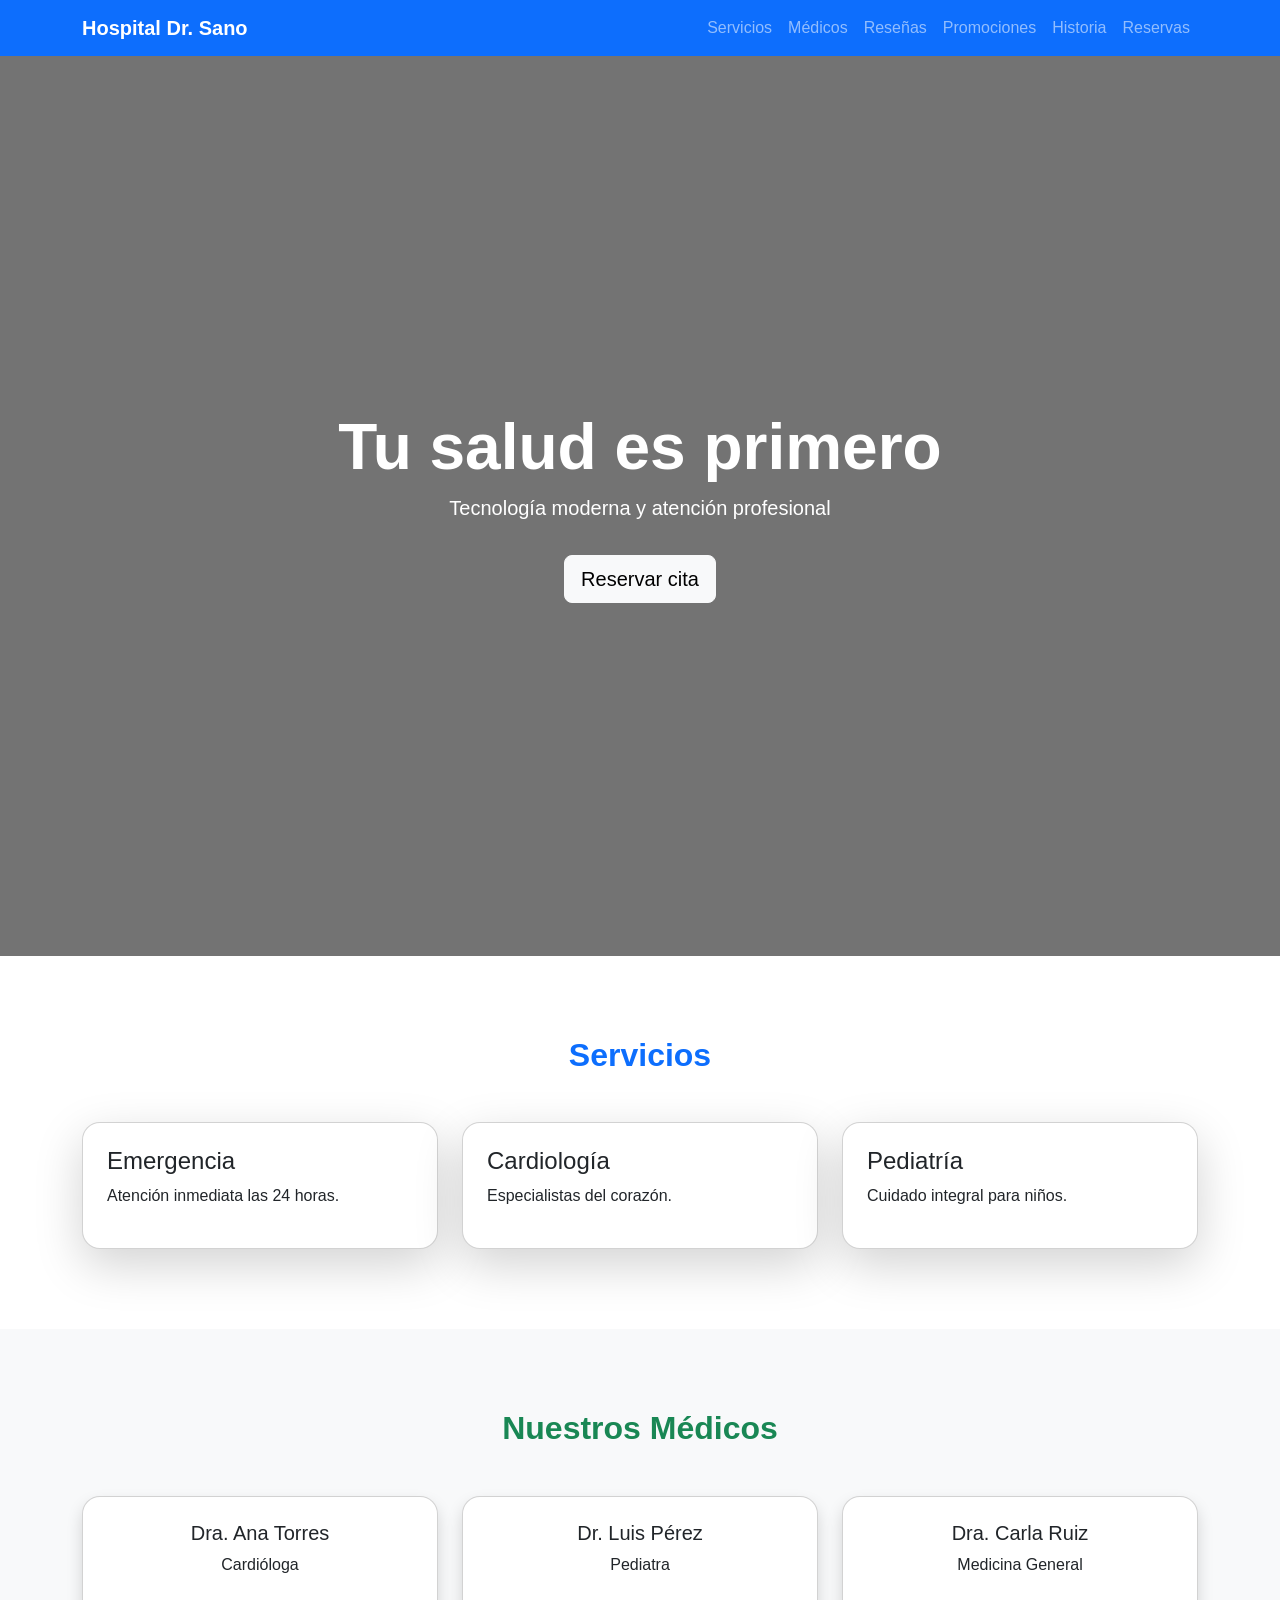
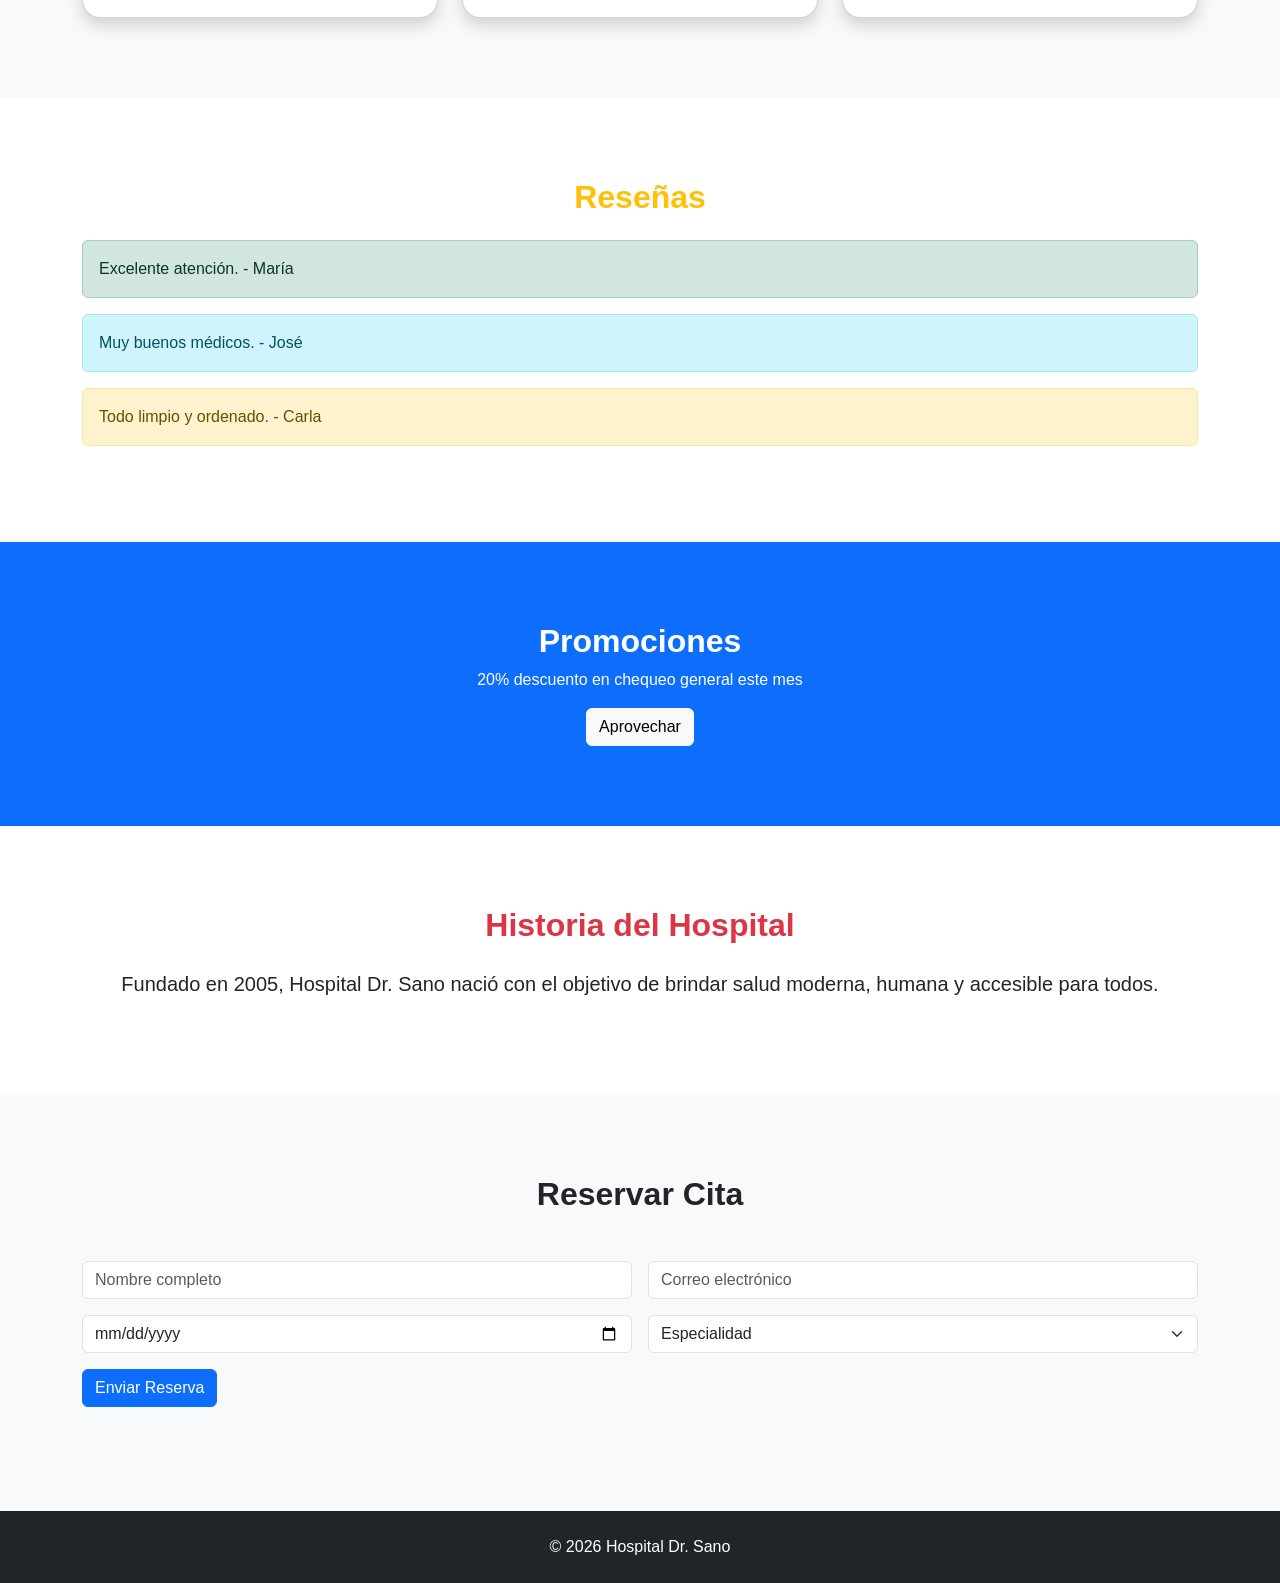
<file: index.html>
<!-- index.html -->
<!DOCTYPE html>
<html lang="es">
<head>
<meta charset="UTF-8">
<meta name="viewport" content="width=device-width, initial-scale=1.0">
<title>Hospital Dr. Sano</title>

<!-- Bootstrap -->
<link href="https://cdn.jsdelivr.net/npm/bootstrap@5.3.3/dist/css/bootstrap.min.css" rel="stylesheet">

<!-- CSS -->
<style>
body{
font-family: Arial, sans-serif;
}

.hero{
height:100vh;
background:linear-gradient(rgba(0,0,0,.55),rgba(0,0,0,.55)),
url('https://images.unsplash.com/photo-1586773860418-d37222d8fce3?auto=format&fit=crop&w=1400&q=80');
background-size:cover;
background-position:center;
}

.card{
transition:.3s;
border-radius:18px;
}

.card:hover{
transform:translateY(-8px);
}

section{
padding:80px 0;
}

footer{
margin-top:0;
}
</style>

</head>
<body>

<!-- MENU -->
<nav class="navbar navbar-expand-lg navbar-dark bg-primary sticky-top">
<div class="container">

<a class="navbar-brand fw-bold" href="#">
Hospital Dr. Sano
</a>

<button class="navbar-toggler" data-bs-toggle="collapse" data-bs-target="#menu">
<span class="navbar-toggler-icon"></span>
</button>

<div class="collapse navbar-collapse" id="menu">

<ul class="navbar-nav ms-auto">

<li class="nav-item">
<a class="nav-link" href="#servicios">Servicios</a>
</li>

<li class="nav-item">
<a class="nav-link" href="#medicos">Médicos</a>
</li>

<li class="nav-item">
<a class="nav-link" href="#resenas">Reseñas</a>
</li>

<li class="nav-item">
<a class="nav-link" href="#promo">Promociones</a>
</li>

<li class="nav-item">
<a class="nav-link" href="#historia">Historia</a>
</li>

<li class="nav-item">
<a class="nav-link" href="#reserva">Reservas</a>
</li>

</ul>

</div>
</div>
</nav>

<!-- PORTADA -->
<section class="hero d-flex align-items-center text-center text-white">
<div class="container">

<h1 class="display-3 fw-bold">
Tu salud es primero
</h1>

<p class="lead">
Tecnología moderna y atención profesional
</p>

<a href="#reserva" class="btn btn-light btn-lg mt-3">
Reservar cita
</a>

</div>
</section>

<!-- SERVICIOS -->
<section id="servicios">
<div class="container">

<h2 class="text-center text-primary fw-bold mb-5">
Servicios
</h2>

<div class="row g-4">

<div class="col-md-4">
<div class="card shadow-lg p-4 h-100">
<h4>Emergencia</h4>
<p>Atención inmediata las 24 horas.</p>
</div>
</div>

<div class="col-md-4">
<div class="card shadow-lg p-4 h-100">
<h4>Cardiología</h4>
<p>Especialistas del corazón.</p>
</div>
</div>

<div class="col-md-4">
<div class="card shadow-lg p-4 h-100">
<h4>Pediatría</h4>
<p>Cuidado integral para niños.</p>
</div>
</div>

</div>
</div>
</section>

<!-- MEDICOS -->
<section id="medicos" class="bg-light">
<div class="container">

<h2 class="text-center text-success fw-bold mb-5">
Nuestros Médicos
</h2>

<div class="row g-4">

<div class="col-md-4">
<div class="card shadow text-center p-4">
<h5>Dra. Ana Torres</h5>
<p>Cardióloga</p>
</div>
</div>

<div class="col-md-4">
<div class="card shadow text-center p-4">
<h5>Dr. Luis Pérez</h5>
<p>Pediatra</p>
</div>
</div>

<div class="col-md-4">
<div class="card shadow text-center p-4">
<h5>Dra. Carla Ruiz</h5>
<p>Medicina General</p>
</div>
</div>

</div>
</div>
</section>

<!-- RESEÑAS -->
<section id="resenas">
<div class="container">

<h2 class="text-center text-warning fw-bold mb-4">
Reseñas
</h2>

<div class="alert alert-success">
Excelente atención. - María
</div>

<div class="alert alert-info">
Muy buenos médicos. - José
</div>

<div class="alert alert-warning">
Todo limpio y ordenado. - Carla
</div>

</div>
</section>

<!-- PROMOCIONES -->
<section id="promo" class="bg-primary text-white text-center">
<div class="container">

<h2 class="fw-bold">
Promociones
</h2>

<p>
20% descuento en chequeo general este mes
</p>

<button class="btn btn-light">
Aprovechar
</button>

</div>
</section>

<!-- HISTORIA -->
<section id="historia">
<div class="container">

<h2 class="text-center text-danger fw-bold mb-4">
Historia del Hospital
</h2>

<p class="lead text-center">
Fundado en 2005, Hospital Dr. Sano nació con el objetivo
de brindar salud moderna, humana y accesible para todos.
</p>

</div>
</section>

<!-- RESERVAS -->
<section id="reserva" class="bg-light">
<div class="container">

<h2 class="text-center fw-bold mb-5">
Reservar Cita
</h2>

<form id="formulario" class="row g-3">

<div class="col-md-6">
<input type="text" class="form-control" id="nombre" placeholder="Nombre completo" required>
</div>

<div class="col-md-6">
<input type="email" class="form-control" placeholder="Correo electrónico" required>
</div>

<div class="col-md-6">
<input type="date" class="form-control" required>
</div>

<div class="col-md-6">
<select class="form-select">
<option>Especialidad</option>
<option>Cardiología</option>
<option>Pediatría</option>
<option>General</option>
</select>
</div>

<div class="col-12">
<button class="btn btn-primary">
Enviar Reserva
</button>
</div>

</form>

<p id="mensaje" class="mt-4 text-success fw-bold"></p>

</div>
</section>

<!-- FOOTER -->
<footer class="bg-dark text-white text-center p-4">
© 2026 Hospital Dr. Sano
</footer>

<!-- JS -->
<script>
document.getElementById("formulario").addEventListener("submit",function(e){

e.preventDefault();

let nombre=document.getElementById("nombre").value;

document.getElementById("mensaje").innerHTML=
"Reserva enviada correctamente para " + nombre;

this.reset();

});
</script>

<!-- Bootstrap JS -->
<script src="https://cdn.jsdelivr.net/npm/bootstrap@5.3.3/dist/js/bootstrap.bundle.min.js"></script>

</body>
</html>
</file>
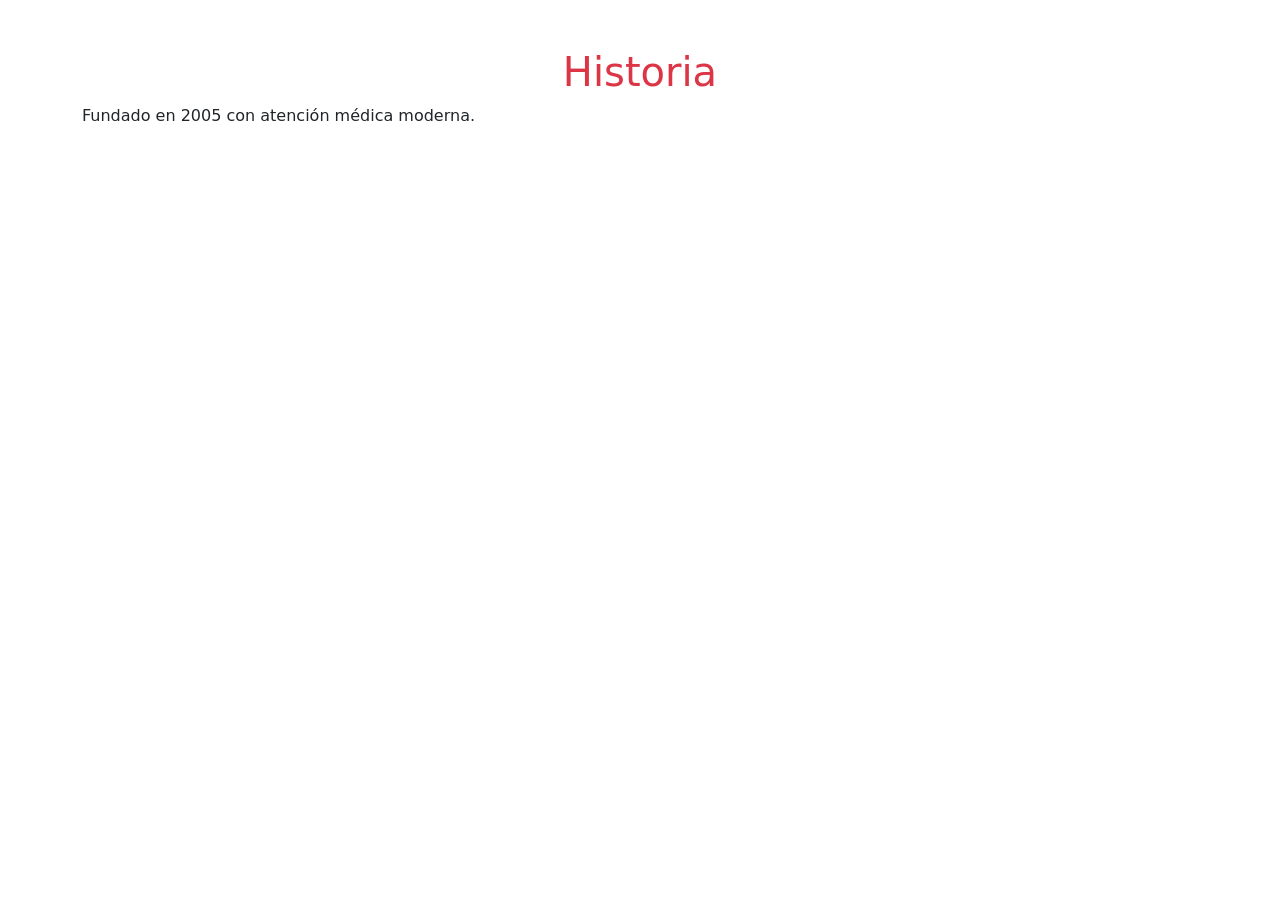
<file: historias.html>
<!DOCTYPE html>
<html lang="es">
<head>
<meta charset="UTF-8">
<title>Historia</title>
<link href="https://cdn.jsdelivr.net/npm/bootstrap@5.3.3/dist/css/bootstrap.min.css" rel="stylesheet">
</head>
<body>

<div class="container py-5">

<h1 class="text-center text-danger">
Historia
</h1>

<p>
Fundado en 2005 con atención médica moderna.
</p>

</div>

</body>
</html>
</file>
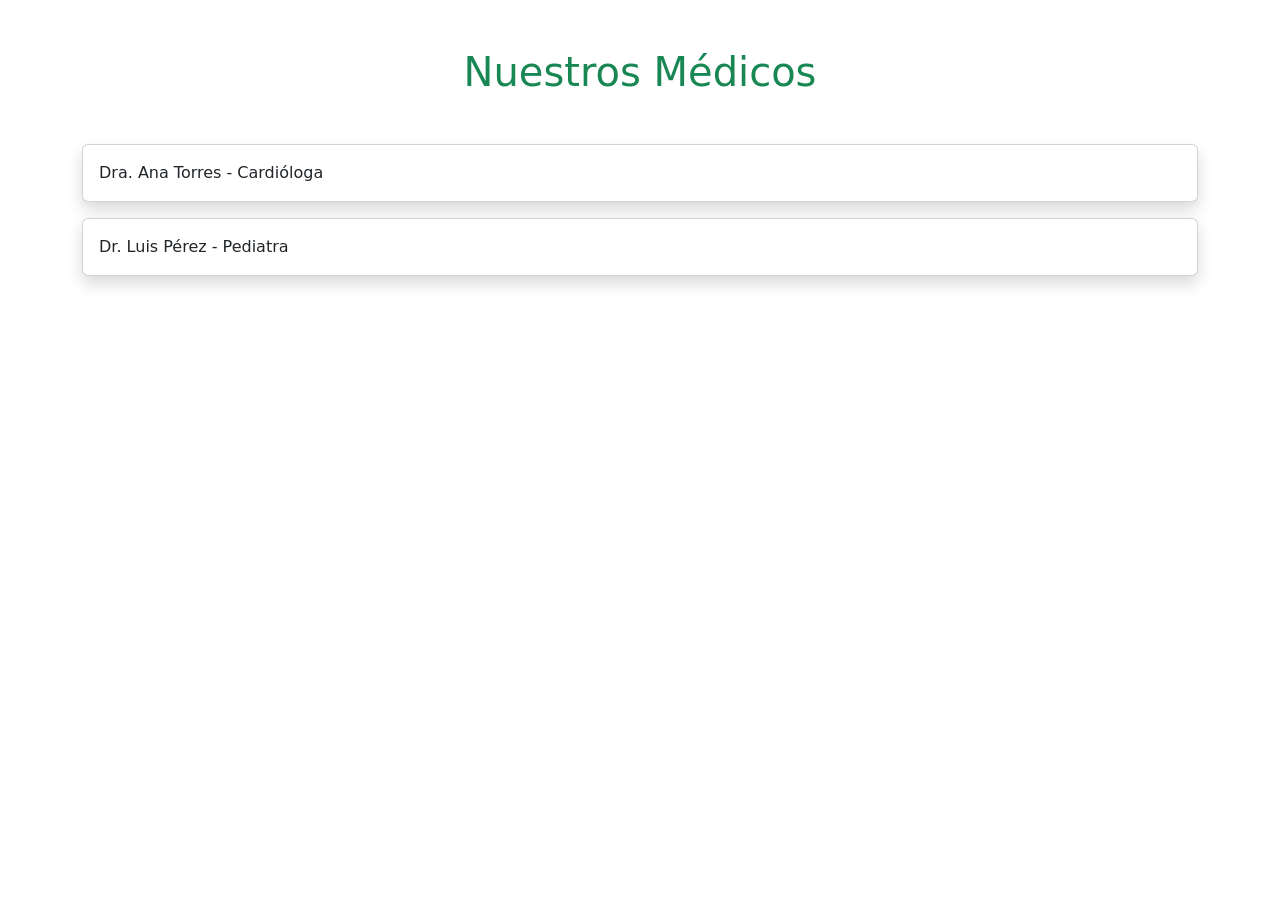
<file: medicos.html>
<!DOCTYPE html>
<html lang="es">
<head>
<meta charset="UTF-8">
<title>Médicos</title>
<link href="https://cdn.jsdelivr.net/npm/bootstrap@5.3.3/dist/css/bootstrap.min.css" rel="stylesheet">
</head>
<body>

<div class="container py-5">

<h1 class="text-center text-success mb-5">
Nuestros Médicos
</h1>

<div class="card p-3 shadow mb-3">
Dra. Ana Torres - Cardióloga
</div>

<div class="card p-3 shadow mb-3">
Dr. Luis Pérez - Pediatra
</div>

</div>

</body>
</html>
</file>
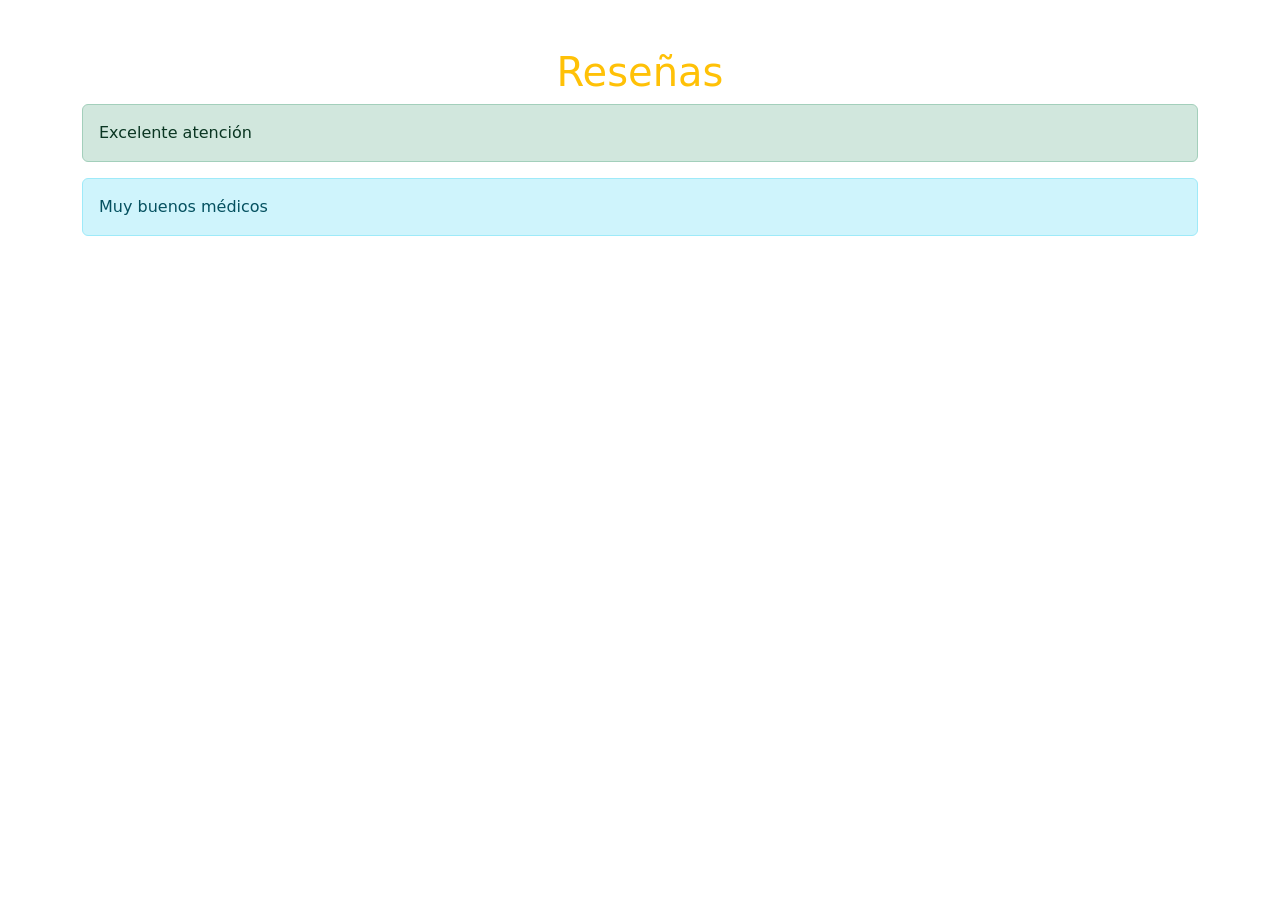
<file: reseñas.html>
<!DOCTYPE html>
<html lang="es">
<head>
<meta charset="UTF-8">
<title>Reseñas</title>
<link href="https://cdn.jsdelivr.net/npm/bootstrap@5.3.3/dist/css/bootstrap.min.css" rel="stylesheet">
</head>
<body>

<div class="container py-5">

<h1 class="text-center text-warning">
Reseñas
</h1>

<div class="alert alert-success">
Excelente atención
</div>

<div class="alert alert-info">
Muy buenos médicos
</div>

</div>

</body>
</html>
</file>
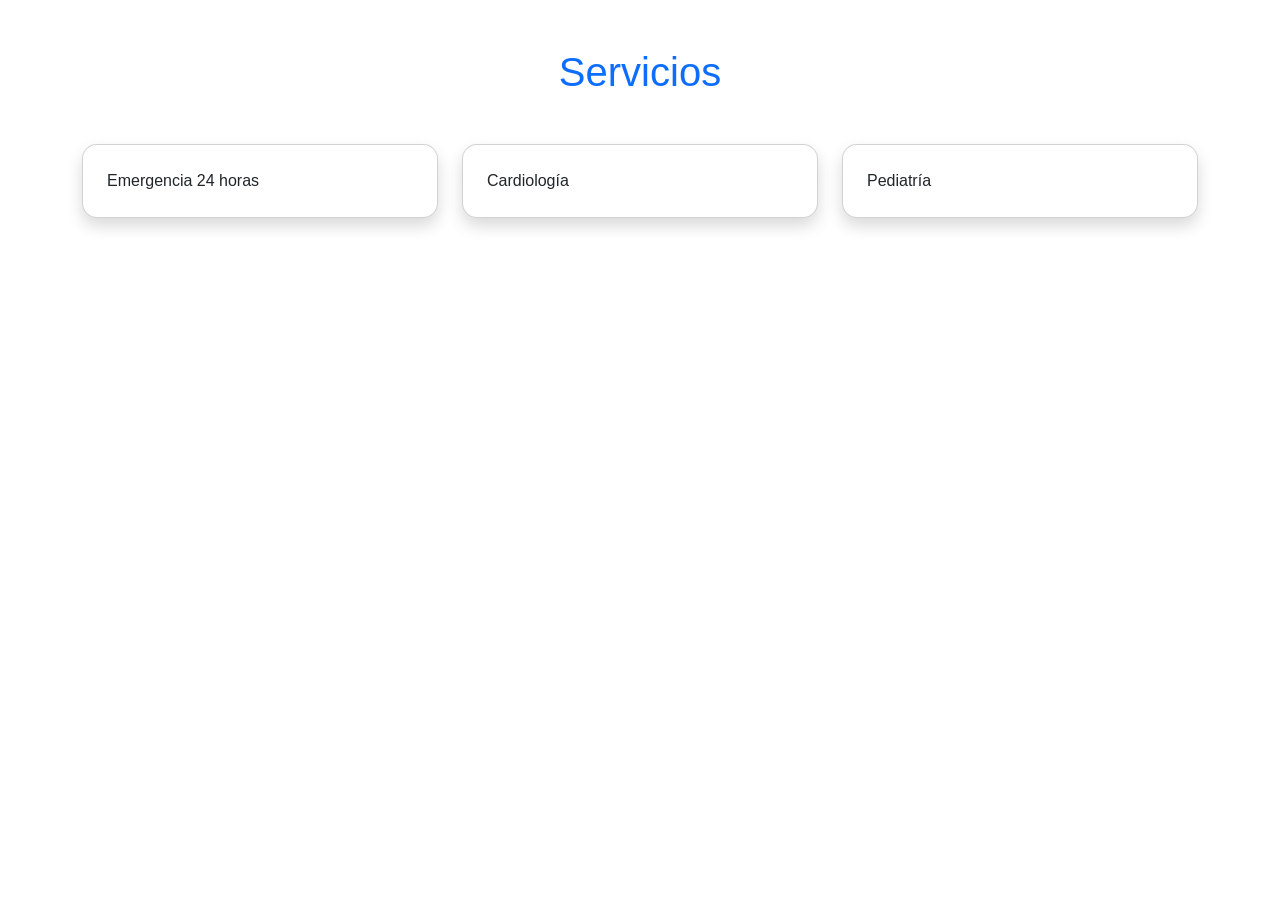
<file: servicios.html>
<!DOCTYPE html>
<html lang="es">
<head>
<meta charset="UTF-8">
<title>Servicios</title>
<link href="https://cdn.jsdelivr.net/npm/bootstrap@5.3.3/dist/css/bootstrap.min.css" rel="stylesheet">
<link rel="stylesheet" href="style.css">
</head>
<body>

<div class="container py-5">

<h1 class="text-center text-primary mb-5">
Servicios
</h1>

<div class="row g-4">

<div class="col-md-4">
<div class="card p-4 shadow">
Emergencia 24 horas
</div>
</div>

<div class="col-md-4">
<div class="card p-4 shadow">
Cardiología
</div>
</div>

<div class="col-md-4">
<div class="card p-4 shadow">
Pediatría
</div>
</div>

</div>
</div>

</body>
</html>
</file>
<file: style.css>
body{
font-family: Arial, sans-serif;
}

.hero{
height: 90vh;
background: linear-gradient(rgba(0,0,0,.5),rgba(0,0,0,.5)),
url('https://images.unsplash.com/photo-1586773860418-d37222d8fce3?auto=format&fit=crop&w=1400&q=80');
background-size: cover;
background-position: center;
}

.card{
transition: .3s;
border-radius: 15px;
}

.card:hover{
transform: translateY(-8px);
}

footer{
margin-top:50px;
}
</file>
